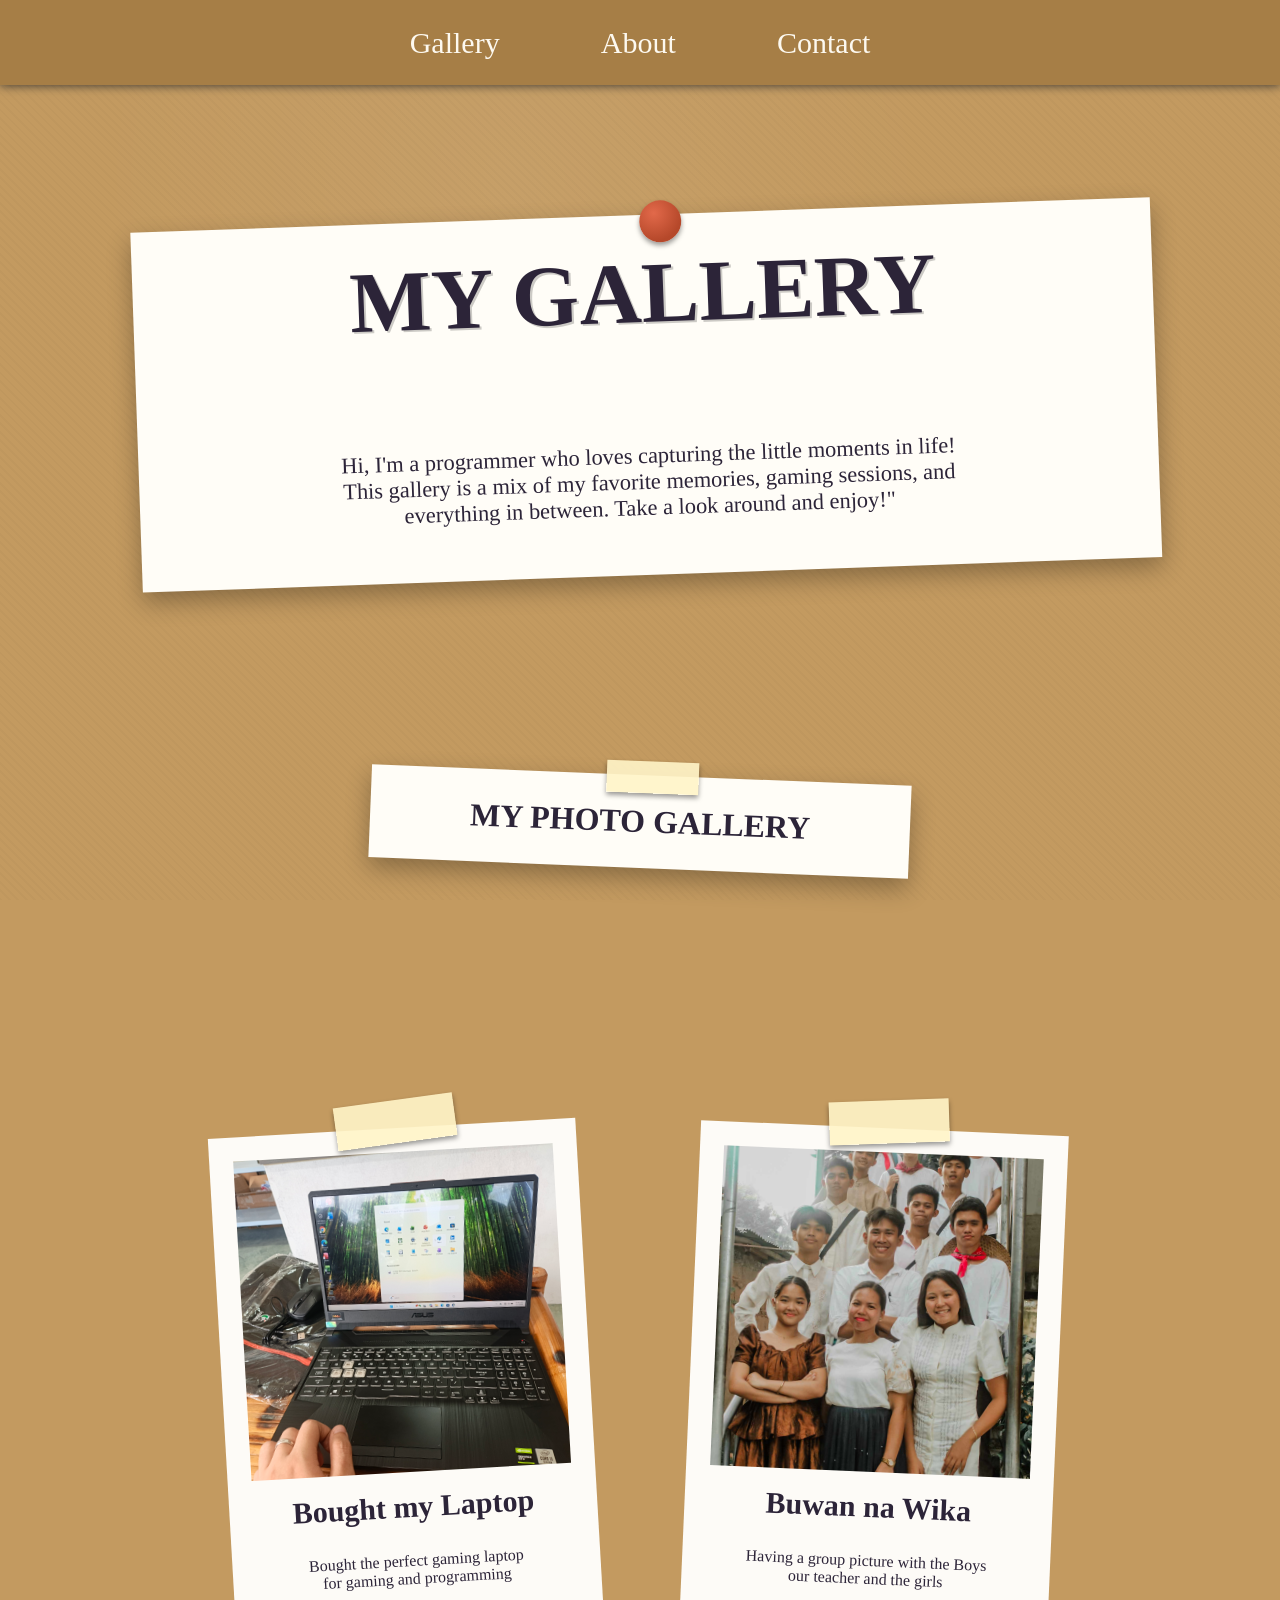
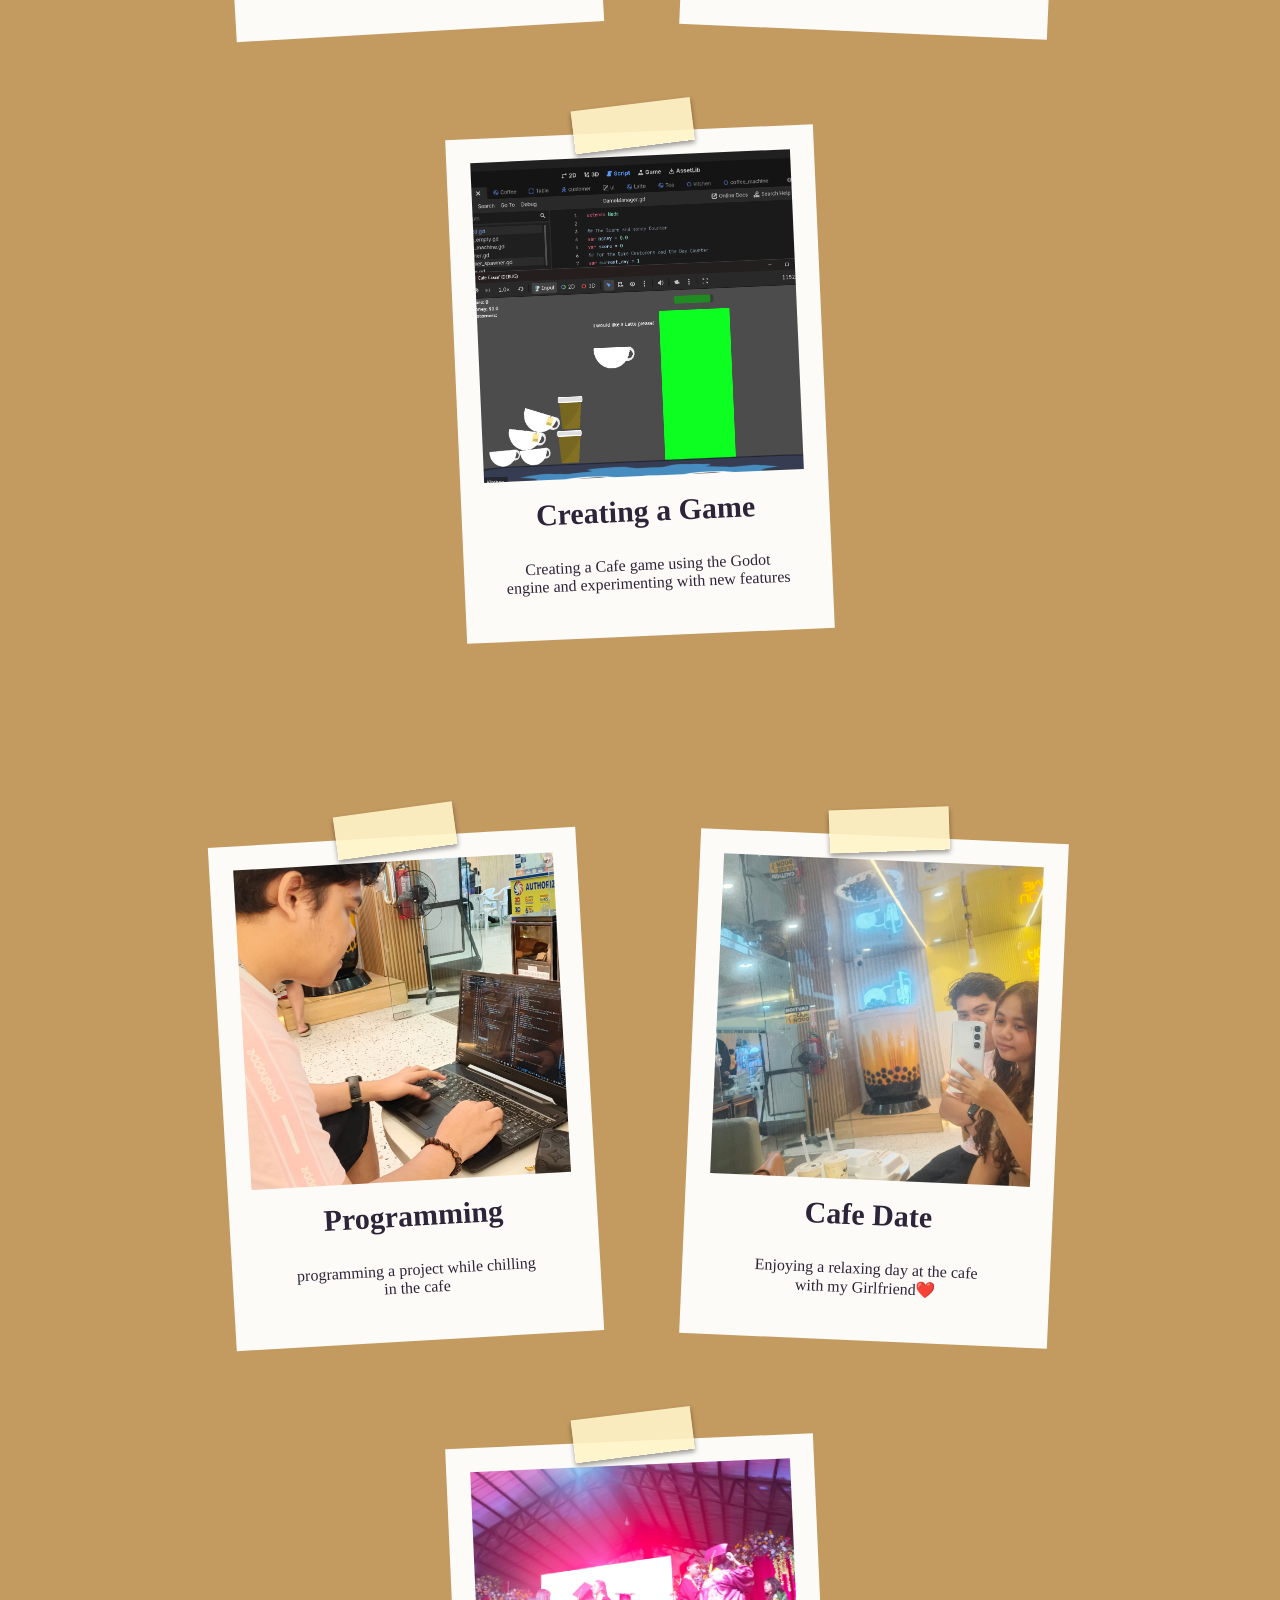
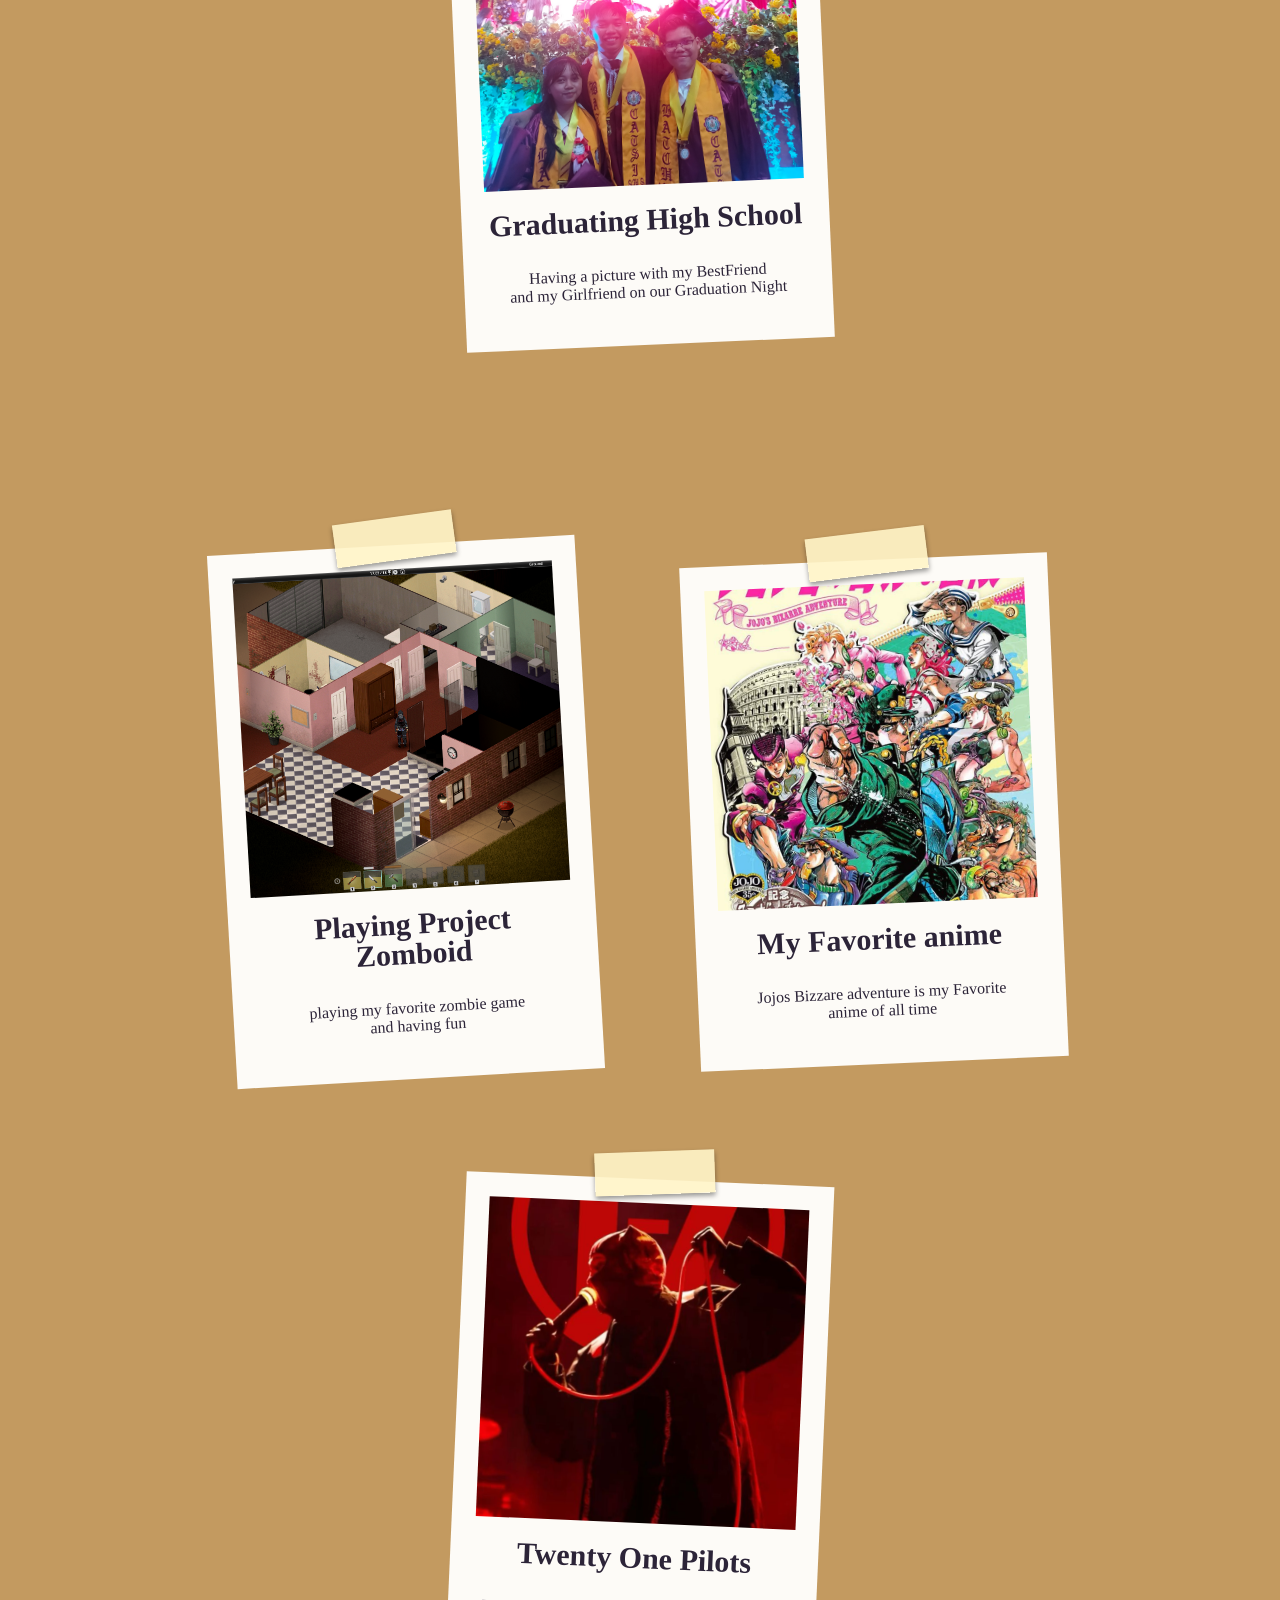
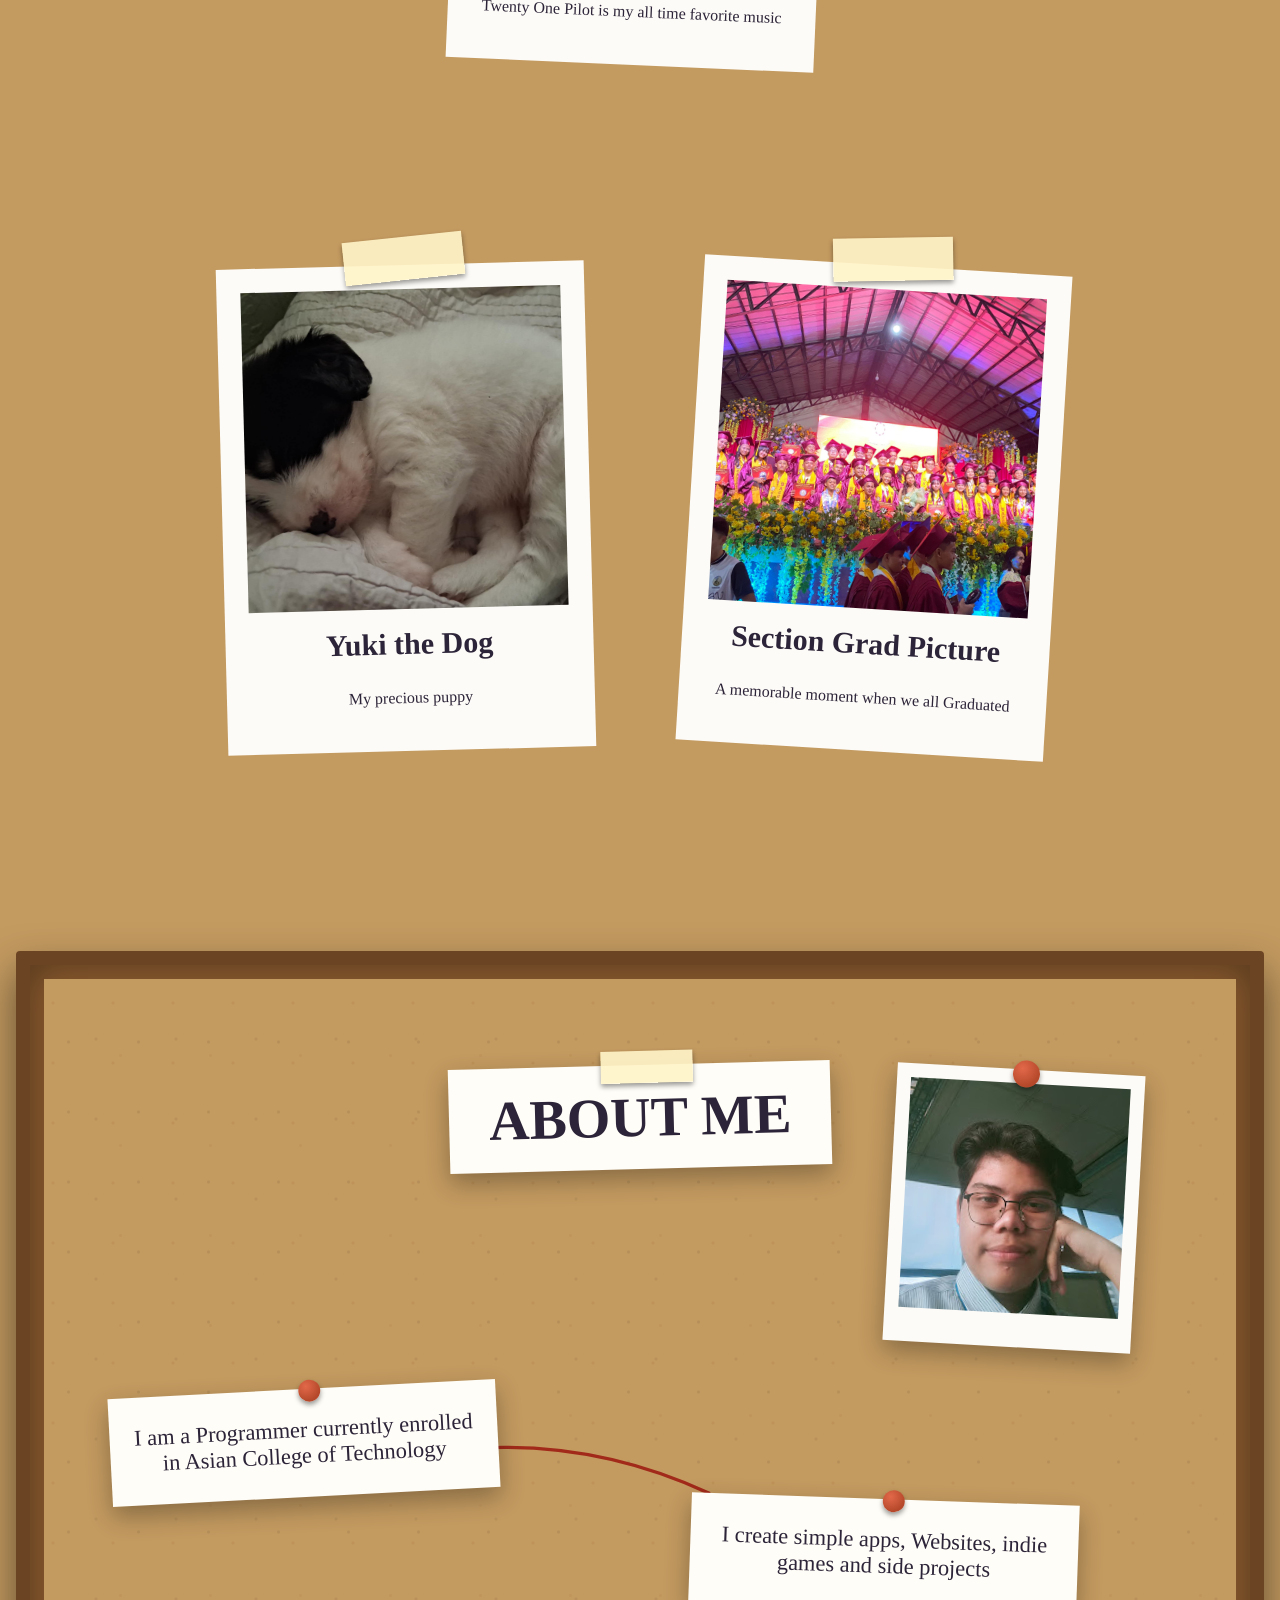
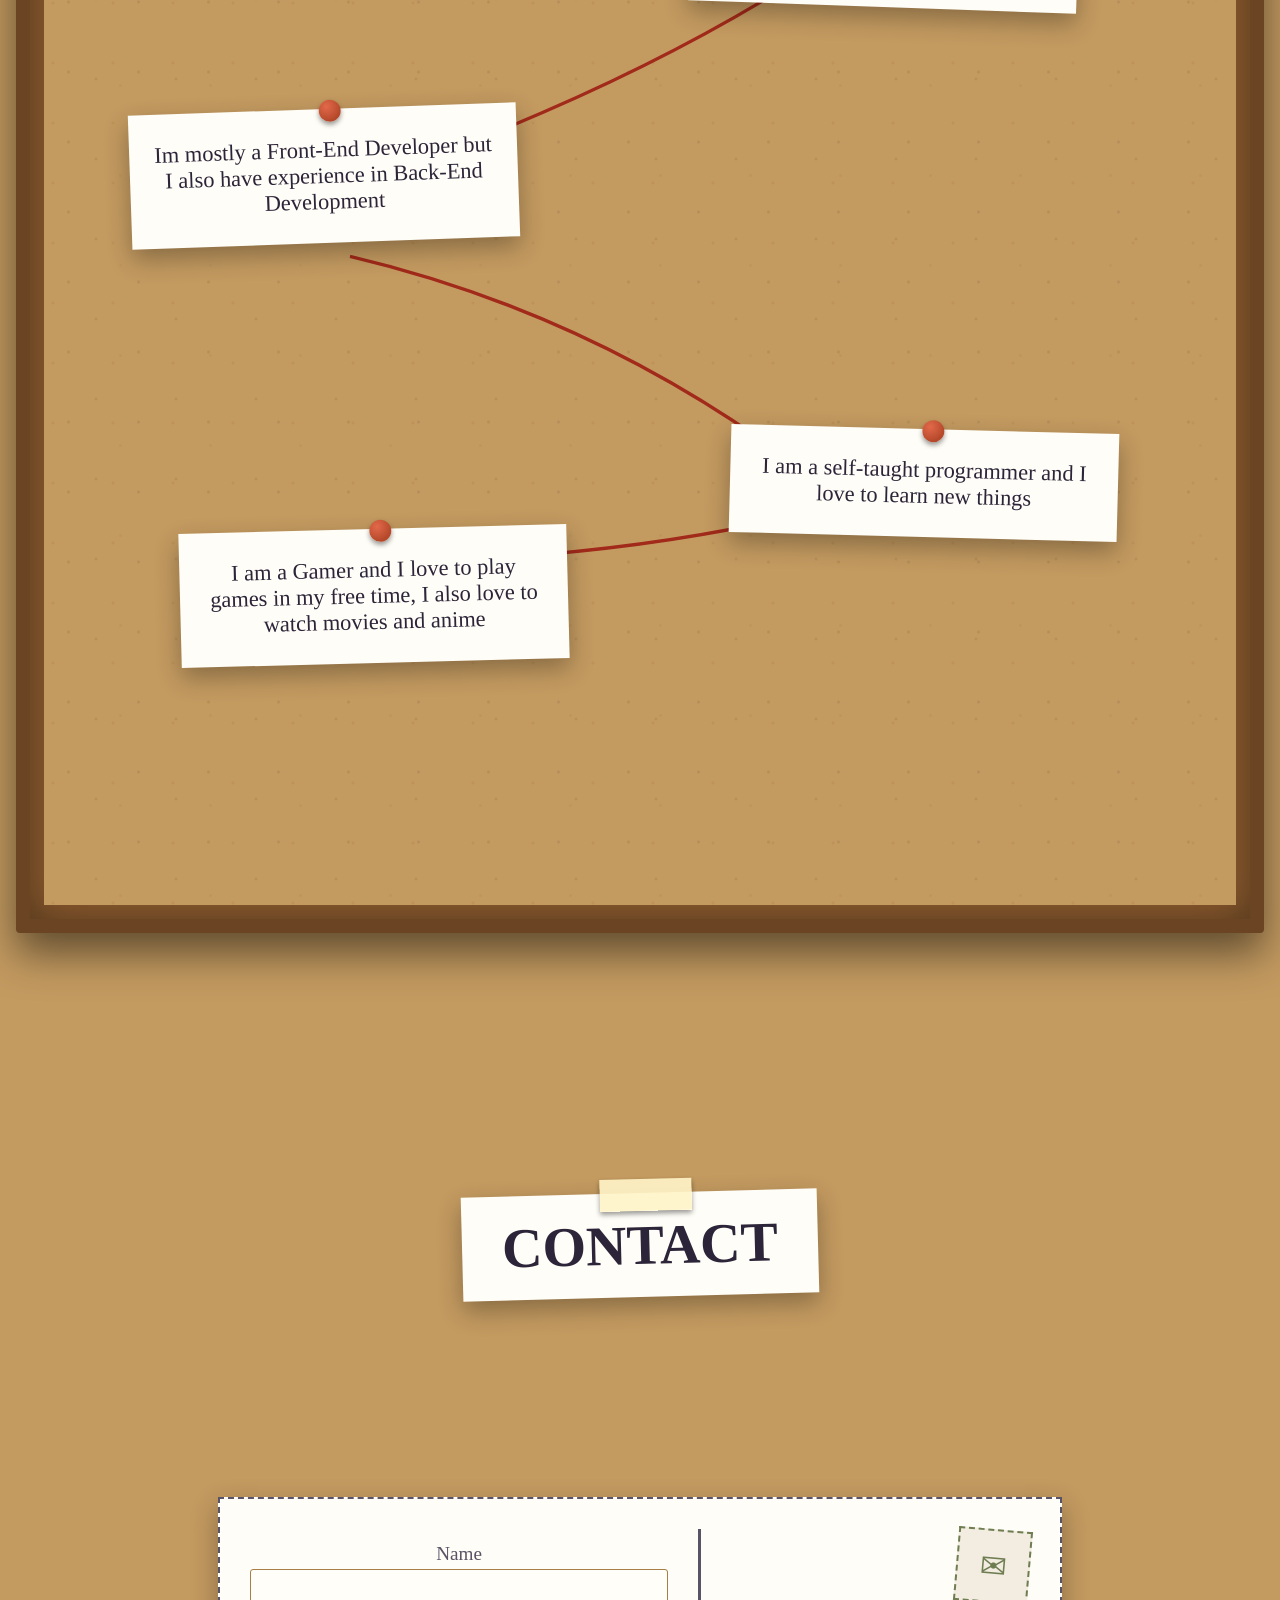
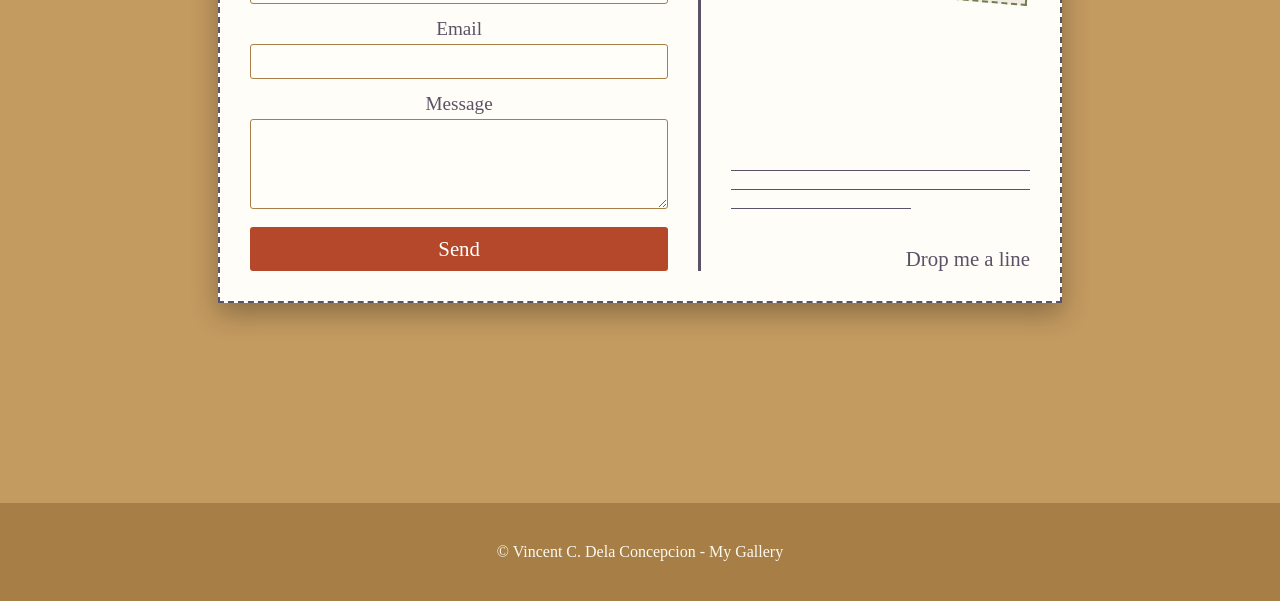
<file: index.html>
<head>
        
        <meta charset="UTF-8">
            <title>My Photo Gallery</title>
    <link rel="preconnect" href="https://fonts.googleapis.com">
   
    <link rel="StyleSheet" href="style.css">
    <script src="script.js"></script>
    </head>

    
    <body>


        </div>  
        <!-- Navigation -->
        <nav>    
            <a href="#gallery">Gallery</a>
            <a href="#aboutme">About</a>
            <a href="#contact">Contact</a>
        </nav>

        <!-- Introduction -->
        <header class="hero">
        <div class="pin">
            <h1>MY GALLERY</h1>

            <p>Hi, I'm a programmer who loves capturing the little moments in life! This gallery is a
                <span>mix of my favorite memories, gaming sessions, and everything in between. 
                    Take a look around and enjoy!"
                </span>
            </p>
        </div>

        <!-- Gallery Title -->
         <div id="gallery">         
        <h1 id="title">MY PHOTO GALLERY</h1>
        </div>
        </header>

    

        <!-- Polaroid Photos 1ST ROW -->
        <div class="picture-container">

            <div class="polaroid"  id="picture1">
                <img src="boughtlaptop.jpg">
                <div class="content" >
                    <h3>Bought my Laptop</h3>
                    <p>Bought the perfect gaming laptop</p> 
                        <p>for gaming and programming </p>
                </div>
            </div>

            <div class="polaroid" id="picture2">
                <img src="buwanwika.jpeg">
                <div class="content">
                    <h3>Buwan na Wika</h3>
                    <p>Having a group picture with the Boys</p> 
                        <p>our teacher and the girls </p>
                </div>
            </div>

            <div class="polaroid" id="picture3">
                <img src="godot.png">
                <div class="content">
                    <h3>Creating a Game</h3>
                    <p>Creating a Cafe game using the Godot </p> 
                        <p>engine and experimenting with new features </p>
                </div>
            </div>
        </div>
        
        <!-- Polaroid Photos 2nd ROW -->
        <div class="picture-container">

            <div class="polaroid"  id="picture4">
                <img src="programming.jpg">
                <div class="content" >
                    <h3>Programming</h3>
                    <p>programming a project while chilling</p> 
                        <p>in the cafe </p>
                </div>
            </div>

            <div class="polaroid" id="picture5">
                <img src="cafedate.jpg">
                <div class="content">
                    <h3>Cafe Date</h3>
                    <p>Enjoying a relaxing day at the cafe</p> 
                        <p>with my Girlfriend❤️ </p>
                </div>
            </div>

            <div class="polaroid" id="picture6">
                <img src="gradpic3.jpg">
                <div class="content">
                    <h3>Graduating High School</h3>
                    <p>Having a picture with my BestFriend </p> 
                        <p>and my Girlfriend on our Graduation Night </p>
                </div>
            </div>
        </div>

        <!-- Polaroid Photos 3rd ROW -->
        <div class="picture-container">

            <div class="polaroid"  id="picture7">
                <img src="projectzomboid.png">
                <div class="content" >
                    <h3>Playing Project Zomboid</h3>
                    <p>playing my favorite zombie game</p> 
                        <p>and having fun </p>
                </div>
            </div>

            <div class="polaroid" id="picture8">
                <img src="jojo.jpg">    
                <div class="content">
                    <h3>My Favorite anime</h3>
                    <p>Jojos Bizzare adventure is my Favorite </p> 
                        <p>anime of all time</p>
                </div>
            </div>

            <div class="polaroid" id="picture9">
                <img src="twentyonepilot.jpg">    
                <div class="content">
                    <h3>Twenty One Pilots</h3>
                    <p>Twenty One Pilot is my all time favorite music  </p> 
                        
                </div>
            </div>

           
            
        </div>

         <div class="picture-container">

            <div class="polaroid" id="picture10">
                <img src="dog.jpg">    
                <div class="content">
                    <h3>Yuki the Dog</h3>
                    <p>My precious puppy  </p> 
                        
                </div>
            </div>

            <div class="polaroid" id="picture11">
                <img src="groupgrad.jpeg">    
                <div class="content">
                    <h3>Section Grad Picture</h3>
                    <p>A memorable moment when we all Graduated</p> 
                        
                </div>
            </div>


           
            
        </div>
         

    <section class="detectiveboard">
        <div class="aboutme" id="aboutme">
                <h1 class="about-title">ABOUT ME</h1>
                </div>
                    <!-- About Me  -->
            <!-- Detective board: 4 cards connected by string -->
            <div class="aboutcontain">
        
                <svg class="strings" viewBox="0 0 1100 750" preserveAspectRatio="none">
                    <!-- card-1 -> card-2 -->
                    <path d="M 260 90  Q 450 40  620 110" stroke="#a12a1a" stroke-width="3" fill="none"/>
                    <!-- card-2 -> card-3 -->
                    <path d="M 700 190 Q 500 300 220 380" stroke="#a12a1a" stroke-width="3" fill="none"/>
                    <!-- card-3 -> card-4 -->
                    <path d="M 260 430 Q 500 480 700 610" stroke="#a12a1a" stroke-width="3" fill="none"/>
                    <path d="M 700 660 Q 500 700 260 700" stroke="#a12a1a" stroke-width="3" fill="none"/>
                </svg>
        
                <div class="polaroidpicme" >
                    <img src="vincent.jpg" alt="My Photo">
                    
                </div>
                
                <div class="card" id="card-1">
                    I am a Programmer currently enrolled in <span>Asian College of Technology</span>
                </div>
        
                <div class="card" id="card-2">
                    I create simple apps, Websites, indie games and side projects
                </div>
        
                <div class="card" id="card-3">
                    Im mostly a <span>Front-End Developer</span> but I also have experience in <span>Back-End Development</span>
                </div>
        
                <div class="card" id="card-4">
                    I am a <span>self-taught</span> programmer and I love to learn new things
                </div>
                
                <div class="card" id="card-5">
                   I am a Gamer and I love to play games in my free time, I also love to watch movies and anime

            </div>
        </div>
    </section>


    <section id="contact" class="contact-section">
    <div class="aboutme">
        <h1 class="about-title">CONTACT</h1>
    </div>

    <div class="postcard">
        <!-- Left side: the actual form -->
        <div class="postcard-form">
            <form id="contactForm">
                <label for="name">Name</label>
                <input type="text" id="name" required>

                <label for="email">Email</label>
                <input type="email" id="email" required>

                <label for="message">Message</label>
                <textarea id="message" required></textarea>

                <button type="submit">Send</button>
            </form>
        </div>

        <!-- Right side: postcard address block + stamp -->
        <div class="postcard-address">
            <div class="stamp">
                <span>✉    </span>
            </div>
            <div class="address-lines">
                <div class="line"></div>
                <div class="line"></div>
                <div class="line short"></div>
            </div>
            <p class="postcard-caption">Drop me a line</p>
        </div>
    </div>
</section>

<footer>
    <p>&copy; Vincent C. Dela Concepcion - My Gallery</p>
</footer>

<div class="popup-overlay" id="popupOverlay">
    <div class="popup-note">
        <p id="popupMessage">Thanks for your note! Your message has been left on the board.⛵</p>
        <button id="popupClose">Close</button>
    </div>
</div>

</body>
</file>
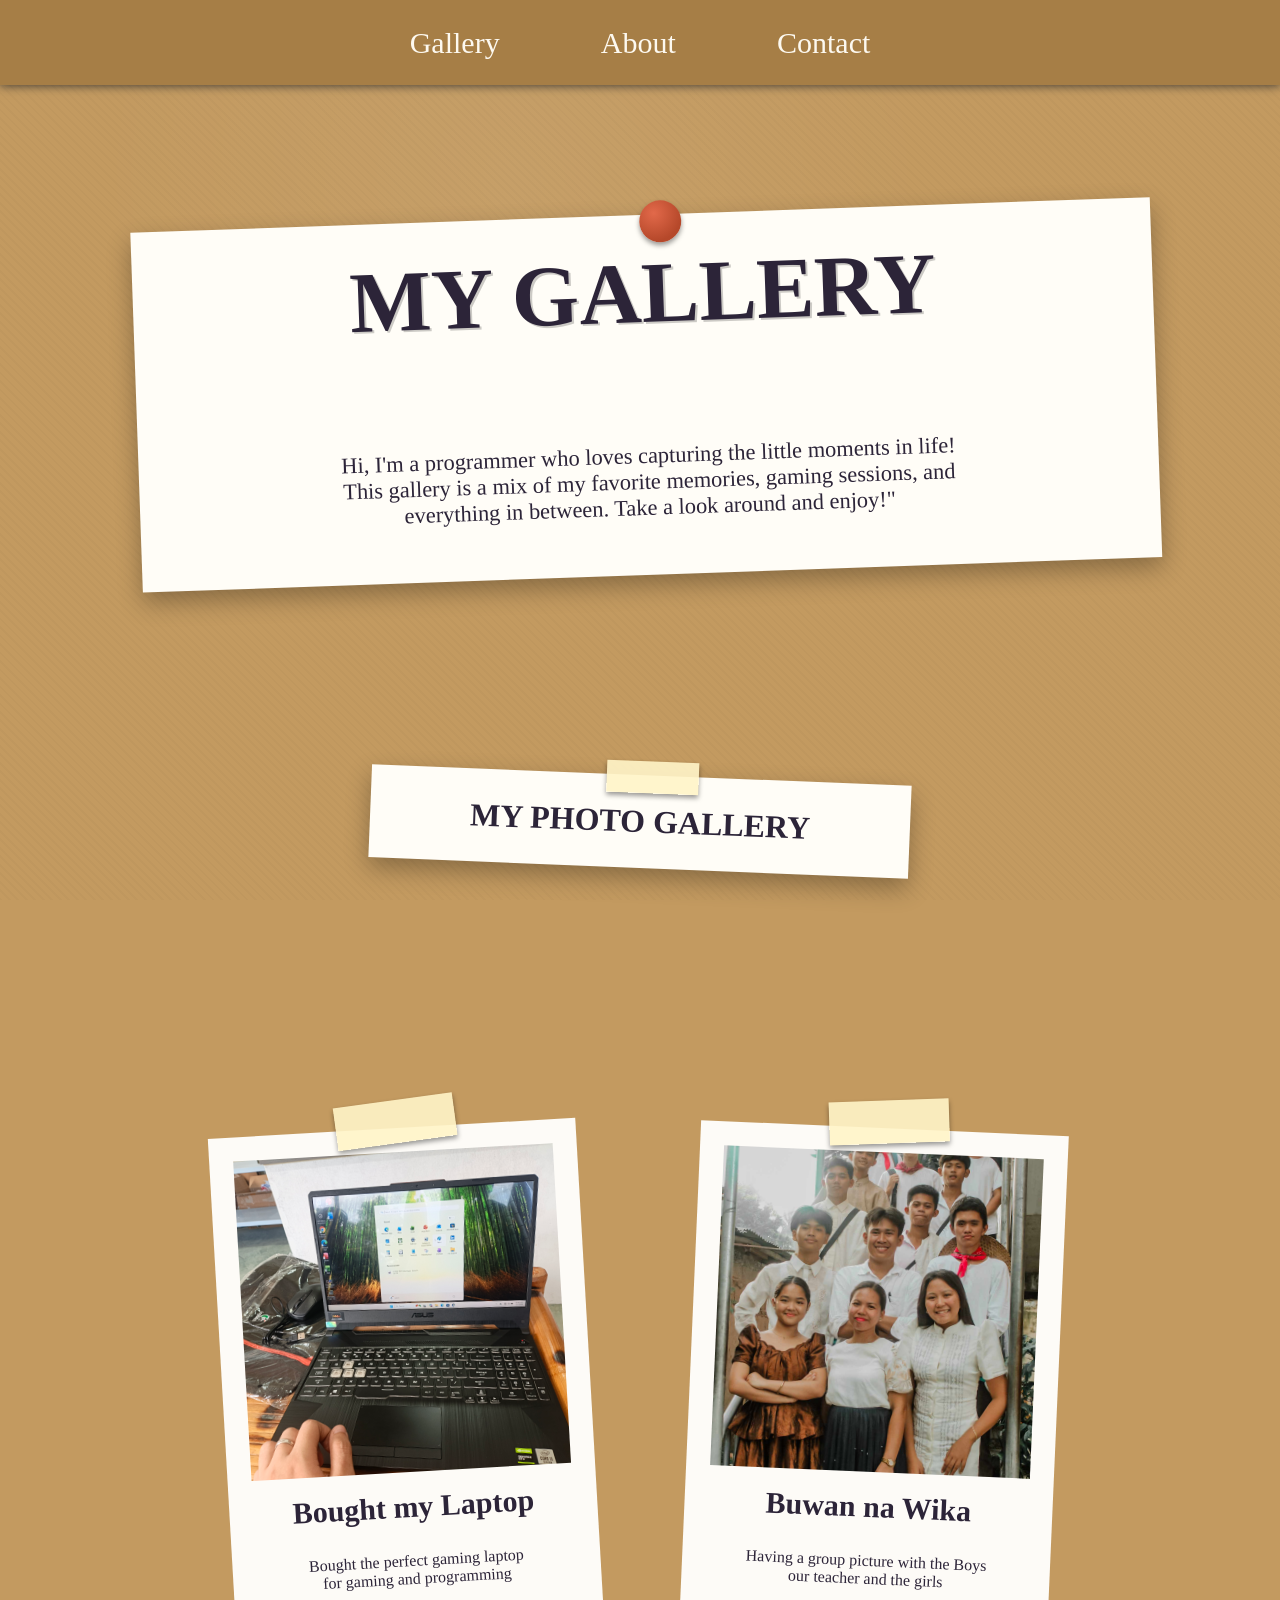
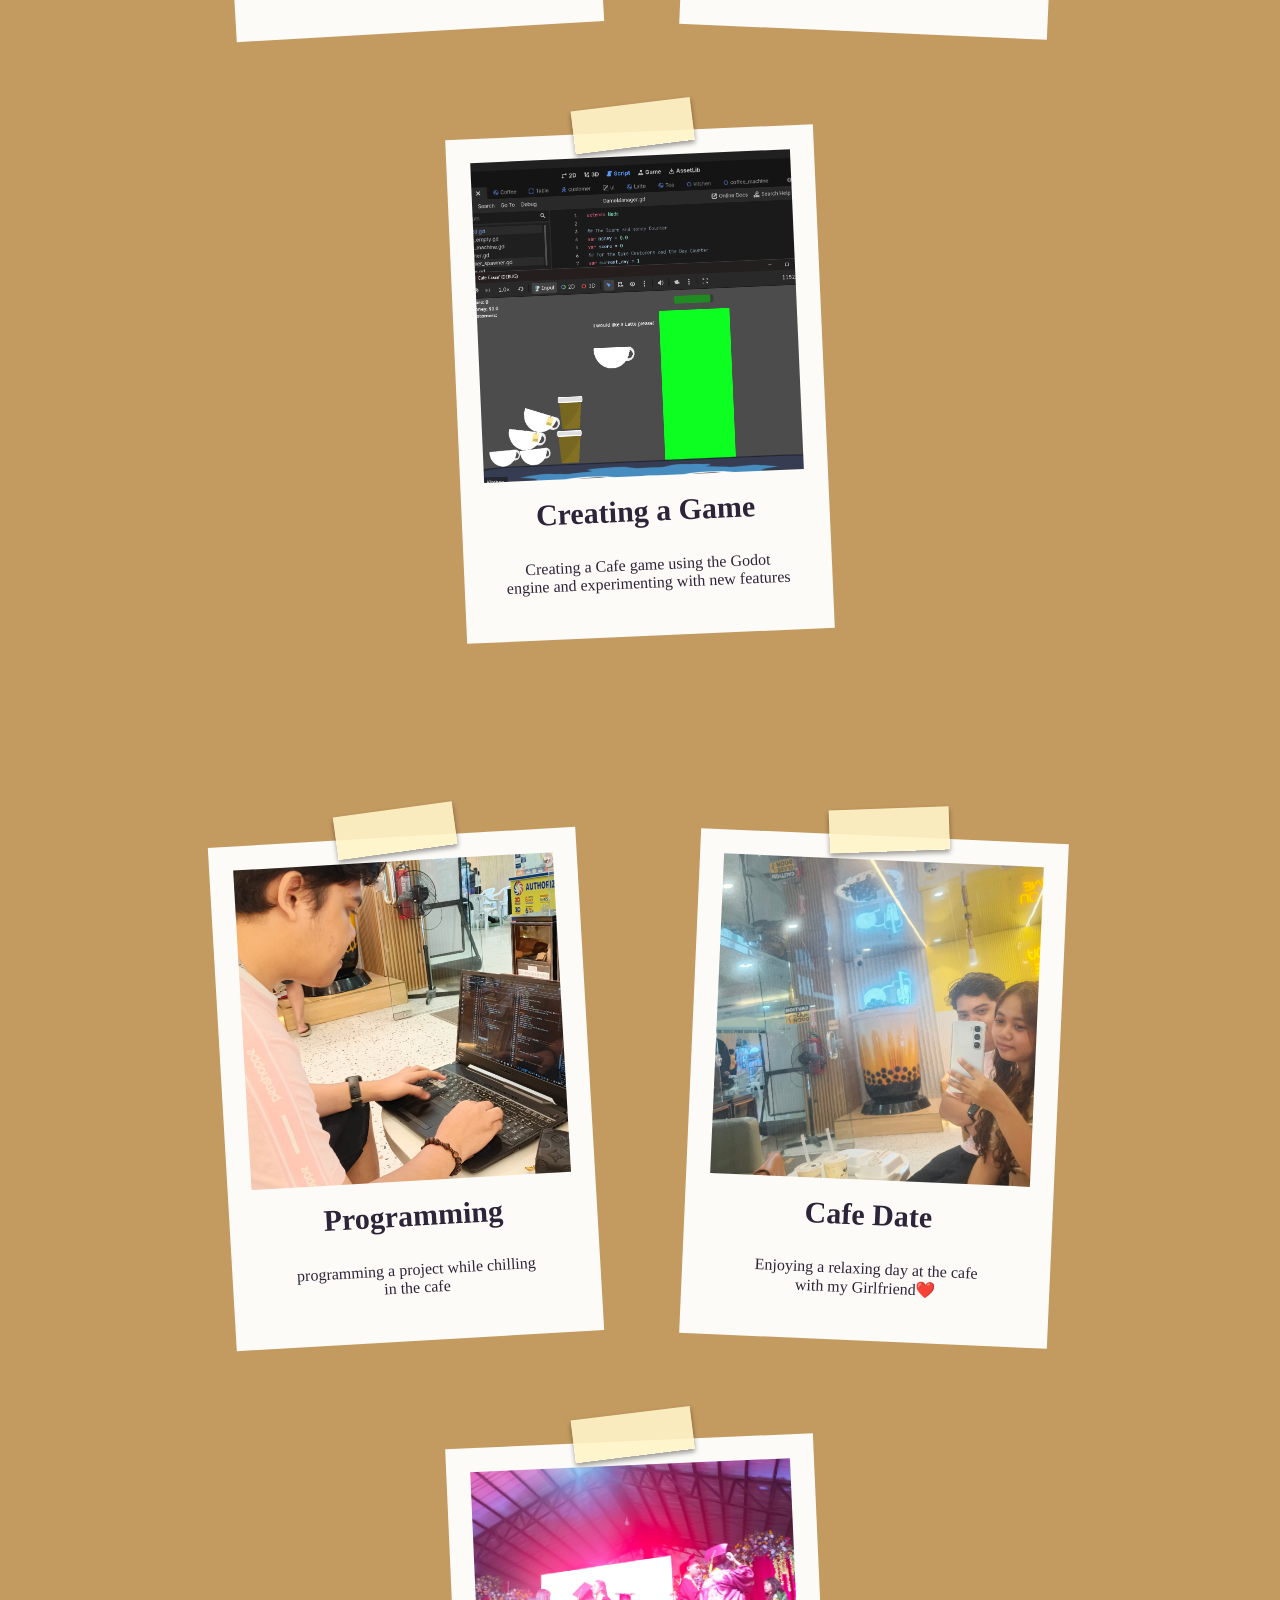
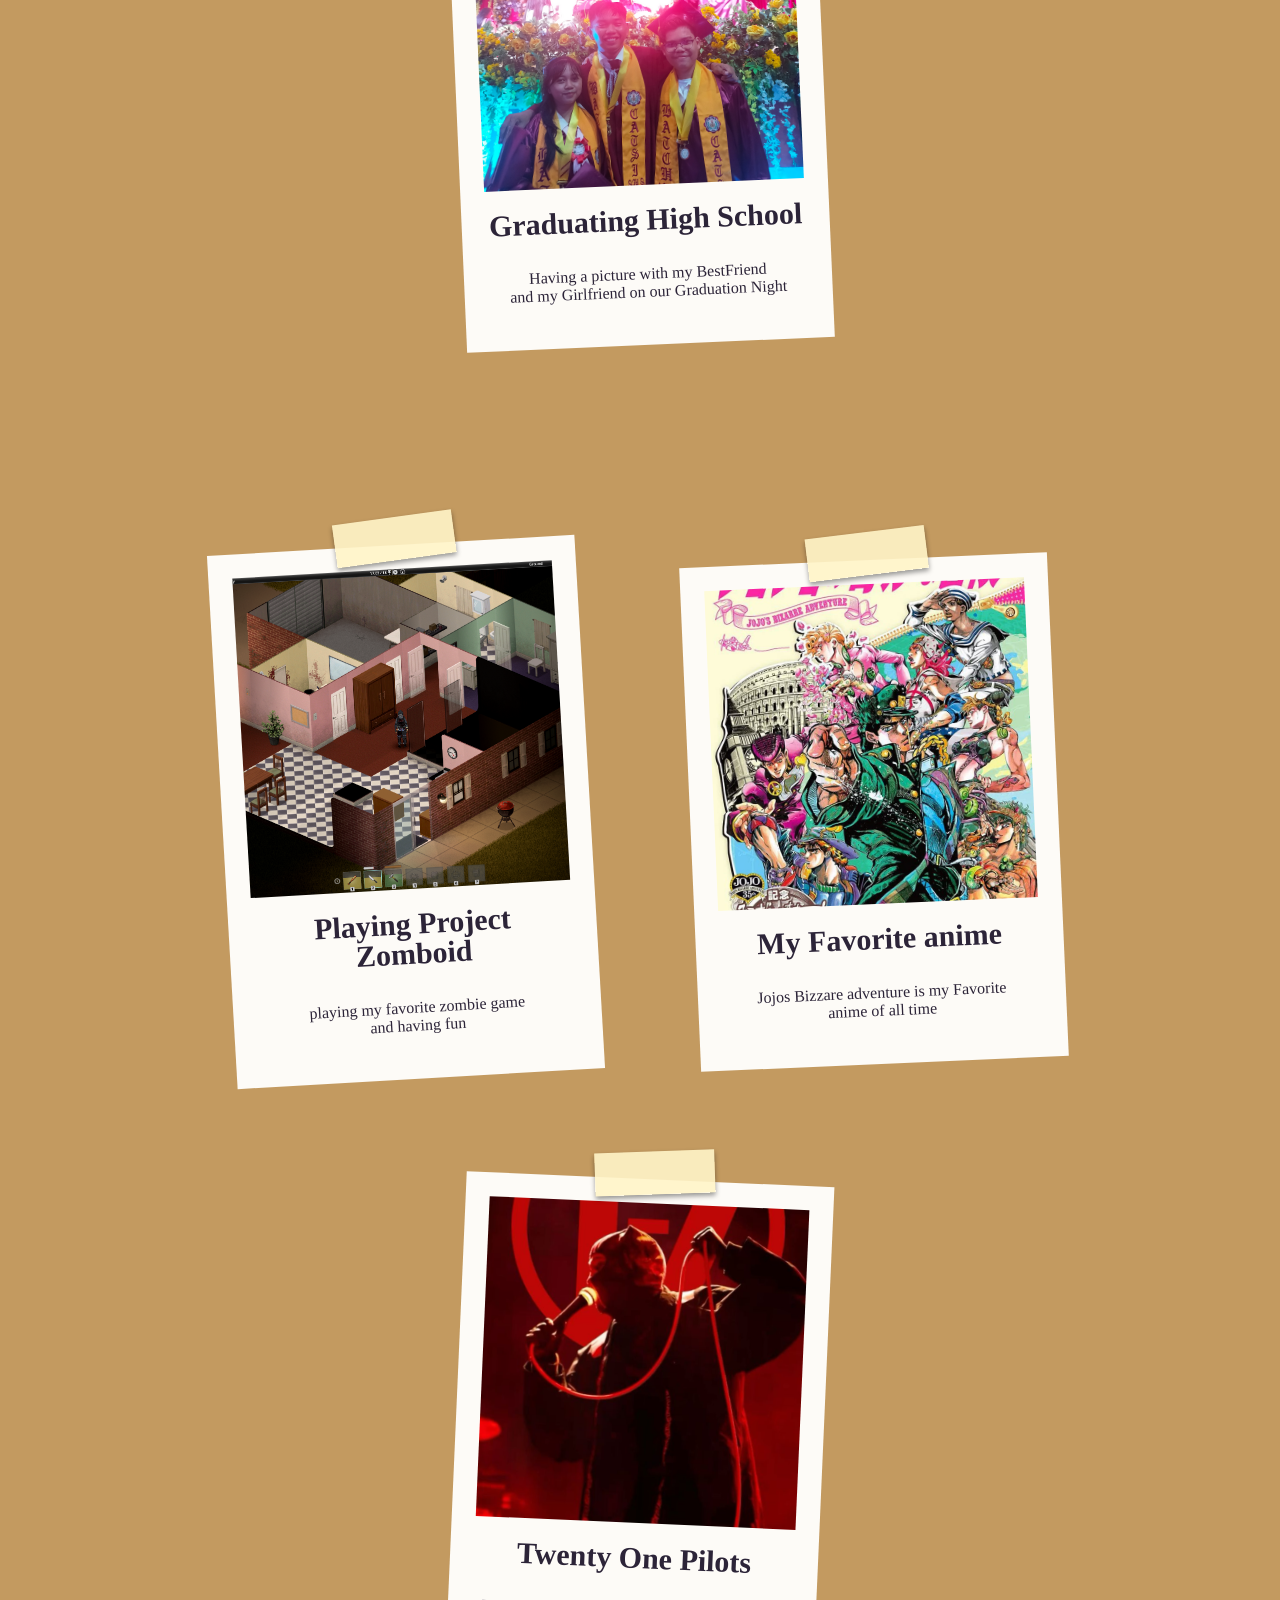
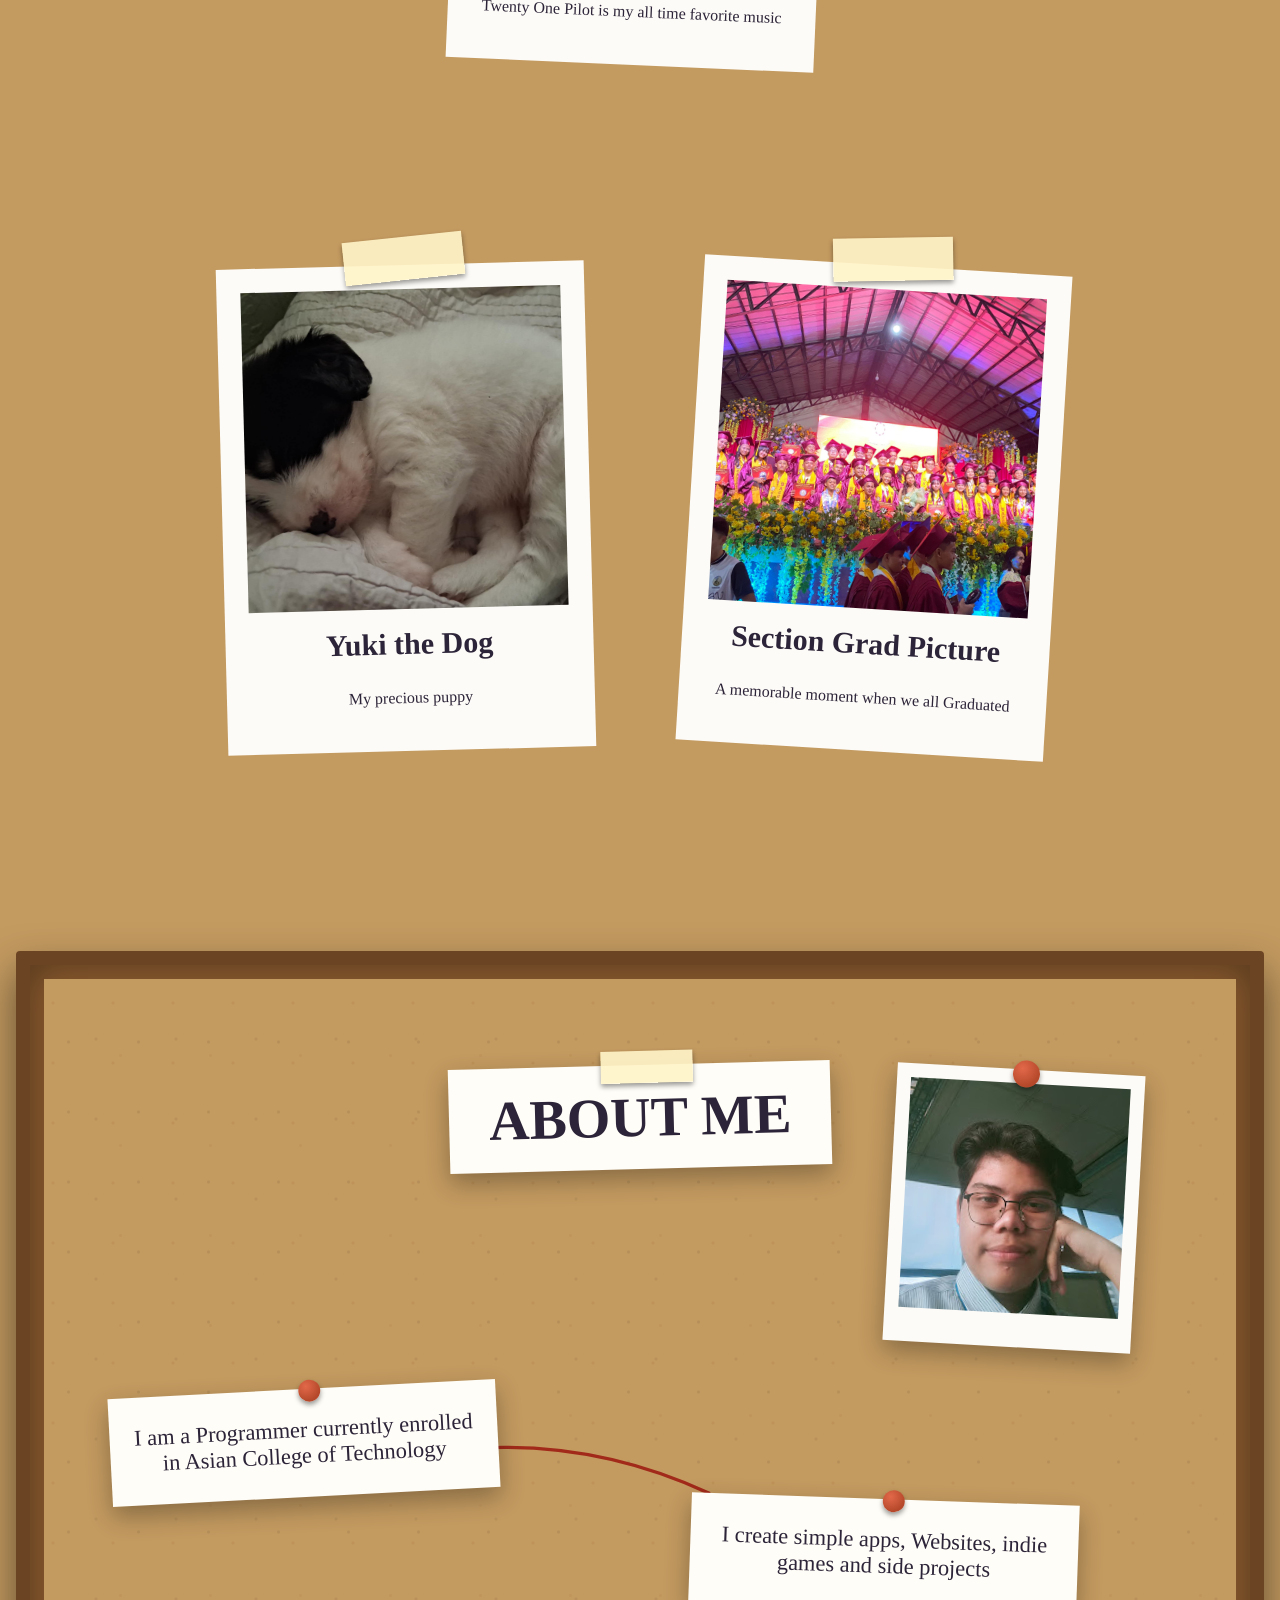
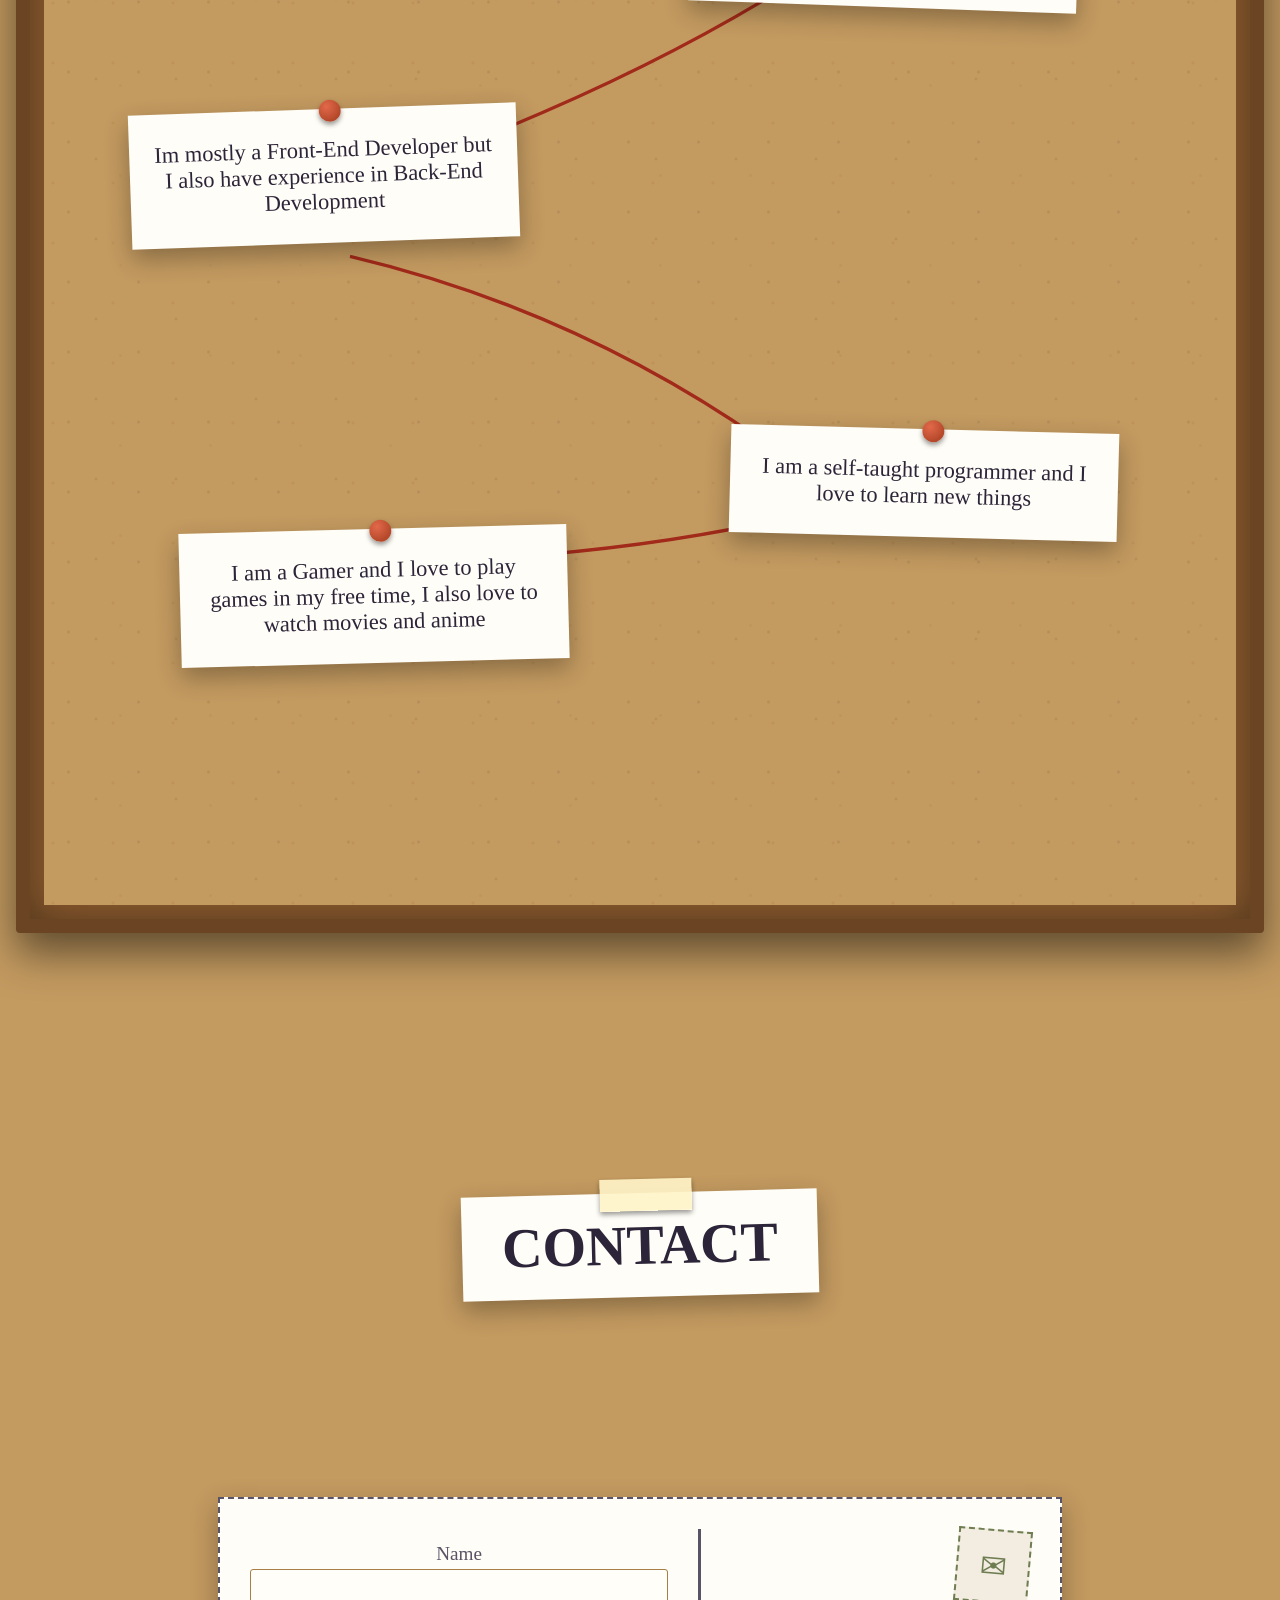
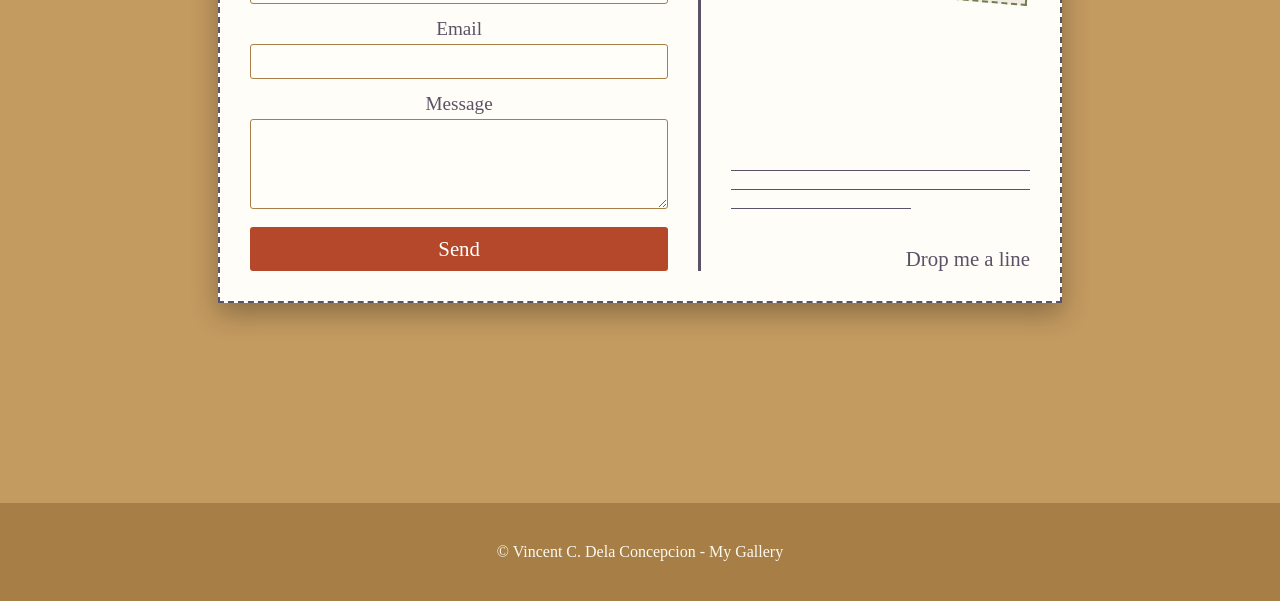
<file: home.html>
<head>
        
        <meta charset="UTF-8">
            <title>My Photo Gallery</title>
    <link rel="preconnect" href="https://fonts.googleapis.com">
   
    <link rel="StyleSheet" href="style.css">
    <script src="script.js"></script>
    </head>

    
    <body>


        </div>  
        <!-- Navigation -->
        <nav>    
            <a href="#gallery">Gallery</a>
            <a href="#aboutme">About</a>
            <a href="#contact">Contact</a>
        </nav>

        <!-- Introduction -->
        <header class="hero">
        <div class="pin">
            <h1>MY GALLERY</h1>

            <p>Hi, I'm a programmer who loves capturing the little moments in life! This gallery is a
                <span>mix of my favorite memories, gaming sessions, and everything in between. 
                    Take a look around and enjoy!"
                </span>
            </p>
        </div>

        <!-- Gallery Title -->
         <div id="gallery">         
        <h1 id="title">MY PHOTO GALLERY</h1>
        </div>
        </header>

    

        <!-- Polaroid Photos 1ST ROW -->
        <div class="picture-container">

            <div class="polaroid"  id="picture1">
                <img src="boughtlaptop.jpg">
                <div class="content" >
                    <h3>Bought my Laptop</h3>
                    <p>Bought the perfect gaming laptop</p> 
                        <p>for gaming and programming </p>
                </div>
            </div>

            <div class="polaroid" id="picture2">
                <img src="buwanwika.jpeg">
                <div class="content">
                    <h3>Buwan na Wika</h3>
                    <p>Having a group picture with the Boys</p> 
                        <p>our teacher and the girls </p>
                </div>
            </div>

            <div class="polaroid" id="picture3">
                <img src="godot.png">
                <div class="content">
                    <h3>Creating a Game</h3>
                    <p>Creating a Cafe game using the Godot </p> 
                        <p>engine and experimenting with new features </p>
                </div>
            </div>
        </div>
        
        <!-- Polaroid Photos 2nd ROW -->
        <div class="picture-container">

            <div class="polaroid"  id="picture4">
                <img src="programming.jpg">
                <div class="content" >
                    <h3>Programming</h3>
                    <p>programming a project while chilling</p> 
                        <p>in the cafe </p>
                </div>
            </div>

            <div class="polaroid" id="picture5">
                <img src="cafedate.jpg">
                <div class="content">
                    <h3>Cafe Date</h3>
                    <p>Enjoying a relaxing day at the cafe</p> 
                        <p>with my Girlfriend❤️ </p>
                </div>
            </div>

            <div class="polaroid" id="picture6">
                <img src="gradpic3.jpg">
                <div class="content">
                    <h3>Graduating High School</h3>
                    <p>Having a picture with my BestFriend </p> 
                        <p>and my Girlfriend on our Graduation Night </p>
                </div>
            </div>
        </div>

        <!-- Polaroid Photos 3rd ROW -->
        <div class="picture-container">

            <div class="polaroid"  id="picture7">
                <img src="projectzomboid.png">
                <div class="content" >
                    <h3>Playing Project Zomboid</h3>
                    <p>playing my favorite zombie game</p> 
                        <p>and having fun </p>
                </div>
            </div>

            <div class="polaroid" id="picture8">
                <img src="jojo.jpg">    
                <div class="content">
                    <h3>My Favorite anime</h3>
                    <p>Jojos Bizzare adventure is my Favorite </p> 
                        <p>anime of all time</p>
                </div>
            </div>

            <div class="polaroid" id="picture9">
                <img src="twentyonepilot.jpg">    
                <div class="content">
                    <h3>Twenty One Pilots</h3>
                    <p>Twenty One Pilot is my all time favorite music  </p> 
                        
                </div>
            </div>

           
            
        </div>

         <div class="picture-container">

            <div class="polaroid" id="picture10">
                <img src="dog.jpg">    
                <div class="content">
                    <h3>Yuki the Dog</h3>
                    <p>My precious puppy  </p> 
                        
                </div>
            </div>

            <div class="polaroid" id="picture11">
                <img src="groupgrad.jpeg">    
                <div class="content">
                    <h3>Section Grad Picture</h3>
                    <p>A memorable moment when we all Graduated</p> 
                        
                </div>
            </div>


           
            
        </div>
         

    <section class="detectiveboard">
        <div class="aboutme" id="aboutme">
                <h1 class="about-title">ABOUT ME</h1>
                </div>
                    <!-- About Me  -->
            <!-- Detective board: 4 cards connected by string -->
            <div class="aboutcontain">
        
                <svg class="strings" viewBox="0 0 1100 750" preserveAspectRatio="none">
                    <!-- card-1 -> card-2 -->
                    <path d="M 260 90  Q 450 40  620 110" stroke="#a12a1a" stroke-width="3" fill="none"/>
                    <!-- card-2 -> card-3 -->
                    <path d="M 700 190 Q 500 300 220 380" stroke="#a12a1a" stroke-width="3" fill="none"/>
                    <!-- card-3 -> card-4 -->
                    <path d="M 260 430 Q 500 480 700 610" stroke="#a12a1a" stroke-width="3" fill="none"/>
                    <path d="M 700 660 Q 500 700 260 700" stroke="#a12a1a" stroke-width="3" fill="none"/>
                </svg>
        
                <div class="polaroidpicme" >
                    <img src="vincent.jpg" alt="My Photo">
                    
                </div>
                
                <div class="card" id="card-1">
                    I am a Programmer currently enrolled in <span>Asian College of Technology</span>
                </div>
        
                <div class="card" id="card-2">
                    I create simple apps, Websites, indie games and side projects
                </div>
        
                <div class="card" id="card-3">
                    Im mostly a <span>Front-End Developer</span> but I also have experience in <span>Back-End Development</span>
                </div>
        
                <div class="card" id="card-4">
                    I am a <span>self-taught</span> programmer and I love to learn new things
                </div>
                
                <div class="card" id="card-5">
                   I am a Gamer and I love to play games in my free time, I also love to watch movies and anime

            </div>
        </div>
    </section>


    <section id="contact" class="contact-section">
    <div class="aboutme">
        <h1 class="about-title">CONTACT</h1>
    </div>

    <div class="postcard">
        <!-- Left side: the actual form -->
        <div class="postcard-form">
            <form id="contactForm">
                <label for="name">Name</label>
                <input type="text" id="name" required>

                <label for="email">Email</label>
                <input type="email" id="email" required>

                <label for="message">Message</label>
                <textarea id="message" required></textarea>

                <button type="submit">Send</button>
            </form>
        </div>

        <!-- Right side: postcard address block + stamp -->
        <div class="postcard-address">
            <div class="stamp">
                <span>✉    </span>
            </div>
            <div class="address-lines">
                <div class="line"></div>
                <div class="line"></div>
                <div class="line short"></div>
            </div>
            <p class="postcard-caption">Drop me a line</p>
        </div>
    </div>
</section>

<footer>
    <p>&copy; Vincent C. Dela Concepcion - My Gallery</p>
</footer>

<div class="popup-overlay" id="popupOverlay">
    <div class="popup-note">
        <p id="popupMessage">Thanks for your note! Your message has been left on the board.⛵</p>
        <button id="popupClose">Close</button>
    </div>
</div>

</body>
</file>
<file: style.css>
html{
    scroll-behavior: smooth;
}
:root{
    --cork: #c39a60;
    --cork-dark: #a67e46;
    --cream: #fdf9f0;
    --paper: #fffdf7;
    --ink: #2c2438;
    --ink-soft: #5a5266;
    --pin: #b5482a;
    --sage: #6f7d52;
    --tape: rgba(255, 244, 200, 0.9);
    --radius: 3px;
}


*{
    margin: 0px;
}

body{
    color: var(--ink);
    background-color: rgb(224, 222, 222);
    background:
      radial-gradient(circle at 40% 20%, rgba(255,255,255,0.05), transparent 40%),
      repeating-linear-gradient(45deg, rgba(0,0,0,0.02) 0 2px, transparent 2px 6px),
      var(--cork);
    background-attachment: fixed;
}

/* ---------- NAV ---------- */
nav{
    background-color: var(--cork-dark);
    word-spacing: 100%;
    display: flex;
    justify-content: center;
    text-align: center;
    gap: 50px;
    box-shadow: 0px 0px 10px rgb(48, 47, 47);
}

a{
    padding: 2%;
    font-size: 30px;
    text-decoration: none;
    color: var(--cream);
     font-family: 'Caveat', cursive;
}

/* ---------- HERO / GALLERY INTRO ---------- */
.hero{
    text-align: center;
    padding: 60px 20px;
    margin-top: 70px;
}

.pin{
    text-align: center;
    display: inline-block;
    position: relative;
    background: #fffdf7;
    padding: 28px 200px 54px;
    box-shadow: 0 10px 25px rgba(0,0,0,0.3);
    transform: rotate(-2deg);
    max-width: 620px;
    margin-bottom: 0px;

    transform-origin: top center;      
    animation: sway 3.5s ease-in-out infinite;
}

@keyframes sway{
    0%   { transform: rotate(-1deg); }
    50%  { transform: rotate(1deg); }
    100% { transform: rotate(-1deg); }
}


.pin::before{
    content: "";
    position: absolute;
    top: -14px;
    left: 52%;
    transform: translateX(-50%);
    width: 42px;
    height: 42px;
    border-radius: 50%;
    background: radial-gradient(circle at 35% 30%, #e2694a, #b5482a 70%);
    box-shadow: 0 3px 5px rgba(0,0,0,0.4);
}

.pin h1{
    font-family: 'Caveat', cursive;
    font-size: 5.4rem;
    margin: 0 0 6px;
    color: #2c2438;
    margin-bottom: 100px;
    text-shadow: 2px 2px 0px rgba(0,0,0,0.2);
    text-align: center;
}

.pin p{
    font-family: 'Caveat', cursive;
    font-size: 1.4rem;
    margin: 0;
    color: #2c2438;
}

/* ---------- GALLERY TITLE ---------- */
#title{
    display: inline-block;
    position: relative;
    background: #fffdf7;
    padding: 28px 100px 28px;
    box-shadow: 0 10px 25px rgba(0,0,0,0.3);
    transform: rotate(2.3deg);
    max-width: 620px;
    margin-top: 200px;
    margin-bottom: 0px;
    font-family: 'Caveat', cursive;
    text-align: center;
}

#title::before{
    content: "";
    position: absolute;
    top: -14px;
    left: 52%;
    transform: translateX(-50%);
    width: 92px;
    height: 32px;
    background: var(--tape);
    box-shadow: 0 3px 5px rgba(0,0,0,0.4);
}

/* ---------- POLAROID GALLERY ---------- */
.picture-container{
    justify-content: center;
    align-items: center;
    display: flex;
    flex-direction: row;
    flex-wrap: wrap;
    gap: 100px;
    margin-top: 200px;
}

.polaroid{
    background-color: rgb(253,251,247);
    padding: 24px 24px 44px;
    position: relative;
    width: 320px;
    transform: rotate(var(--tilt));
    transition: transform 0.3s ease, box-shadow 0.3s ease;
}


.polaroid::before{
    content: "";
    position: absolute;
    top: -28px;
    right: 120px;
    transform: rotate(-4.5deg);
    width: 120px;
    height: 43px;
    background: var(--tape);
    box-shadow: 0 3px 5px rgba(0,0,0,0.4);
}

.polaroid img{
    width: 100%;
    height: 320px;
    object-fit: cover;
    display: block;
}

.polaroid:hover{
    box-shadow: 4px 4px 20px black;
    transform: rotate(-10deg);
    box-shadow: 4px 4px 20px black;
    transform: rotate(calc(var(--tilt) * -1)) scale(1.05);
}

#picture1{ --tilt: -3.3deg; }
#picture2{ --tilt: 2.5deg; }
#picture3{ --tilt: -2.5deg; }
#picture4{ --tilt: -3.3deg; }
#picture5{ --tilt: 2.5deg; }
#picture6{ --tilt: -2.5deg; }
#picture7{ --tilt: -3.3deg; }
#picture8{ --tilt: -2.5deg; }
#picture9{ --tilt: 2.5deg; }
#picture10{ --tilt: -1.5deg; }
#picture11{ --tilt: 3.5deg; }

.content h3{
    text-align: center;
    line-height: 1;
    font-size: 30px;
    margin-bottom: 30px;
    margin-top: 20px;
    font-family: 'Caveat', cursive;
}

.content p{
    text-align: center;
    font-family: 'Caveat', cursive;
}
#left{
    Transform: rotate(-3.3deg);
}

/* ---------- ABOUT ME: BOARD FRAME WRAPPER ---------- */

.detectiveboard{
    position: relative;
    max-width: 1160px;
    margin: 100px auto;
    margin-top:200px;
    padding: 40px 30px 300px;
    background: #8a5a2e;                     
    border: 14px solid #6b4423;               
    border-radius: 4px;
    box-shadow:
        inset 0 0 40px rgba(0,0,0,0.4),        
        0 20px 40px rgba(0,0,0,0.5);            
}

.detectiveboard::before{
    content: "";
    position: absolute;
    inset: 14px;
    background:
        url("data:image/svg+xml,%3Csvg xmlns='http://www.w3.org/2000/svg' width='100' height='100'%3E%3Cfilter id='n'%3E%3CfeTurbulence type='fractalNoise' baseFrequency='0.9' numOctaves='2' stitchTiles='stitch'/%3E%3C/filter%3E%3Crect width='100%25' height='100%25' filter='url(%23n)'/%3E%3C/svg%3E"),
        repeating-linear-gradient(45deg, rgba(0,0,0,0.04) 0 2px, transparent 2px 6px),
        var(--cork);
    background-blend-mode: overlay, normal, normal;   
    opacity: 1;
    z-index: 0;

    background:
        radial-gradient(circle at 15% 40%, rgba(0,0,0,0.08) 1px, transparent 2px),
        radial-gradient(circle at 65% 75%, rgba(0,0,0,0.06) 1px, transparent 2px),
        radial-gradient(circle at 35% 90%, rgba(0,0,0,0.07) 1px, transparent 2px),
        radial-gradient(circle at 85% 85%, rgba(0,0,0,0.05) 1px, transparent 2px),
        
        var(--cork);
    background-size: 60px 60px, 80px 80px, 70px 70px, 90px 90px, auto;
}
 
/* ---------- ABOUT ME TITLE ---------- */
.aboutme{
    position: relative;
    z-index: 1;
    text-align: center;
    padding: 60px 20px 0;
    margin-top: 0;
    margin-bottom: 200px;
}
 
.about-title{
    display: inline-block;
    position: relative;
    font-family: 'Caveat', cursive;
    font-size: 3.5rem;
    color: var(--ink);
    text-align: center;
    background: var(--paper);
    padding: 20px 40px;
    box-shadow: 0 10px 25px rgba(0,0,0,0.3);
    transform: rotate(-1.5deg);
    transition: transform 0.3s ease, box-shadow 0.3s ease;
}
 
.about-title::before{
    content: "";
    position: absolute;
    top: -14px;
    left: 52%;
    transform: translateX(-50%);
    width: 92px;
    height: 32px;
    background: var(--tape);
    box-shadow: 0 3px 5px rgba(0,0,0,0.4);
}
 
.about-title:hover{
    box-shadow: 4px 4px 20px #5e3819;
    transform: rotate(-4deg);
}
 
/* ---------- ABOUT ME: DETECTIVE BOARD ---------- */
.aboutcontain{
    position: relative;        /* every .card positions against this */
    z-index: 1;                /* sits above .detective-board::before's cork texture */
    width: 100%;
    max-width: 1100px;
    height: 850px;
    margin: 40px auto 0;
}
.polaroidpicme{
    background-color: rgb(253,251,247);
    padding: 14px 14px 44px 14px;
    position: relative;
    
    width: 220px;
    height:220px;
    left: 800px;
    bottom: 300px;
    box-shadow: 0 10px 25px rgba(0,0,0,0.3);
    transform:rotate(3.2deg);
}
.polaroidpicme:before{
    content: "";
    position: absolute;
    display: flex;
    
    top: -9px;
    left: 52%;
    transform: translateX(-50%);
    width: 27px;
    height: 27px;
    border-radius: 50%;
    background: radial-gradient(circle at 35% 30%, #e2694a, #b5482a 70%);
    box-shadow: 0 3px 5px rgba(0,0,0,0.4);
}
 .polaroidpicme img{
    width: 100%;
    height: 230px;
    object-fit: cover;
    display: block;
}

.strings{
    position: absolute;
    top: 0;
    left: 0;
    width: 100%;
    height: 100%;
    pointer-events: none;      /* clicks pass through to whatever's underneath */
}
 
.card{
    position: absolute;
    background: var(--paper);
    padding: 28px 24px;
    max-width: 340px;
    box-shadow: 0 10px 25px rgba(0,0,0,0.3);
    font-family: 'Caveat', cursive;
    font-size: 1.4rem;
    text-align: center;
    transition: transform 0.3s ease, box-shadow 0.3s ease;
}
 
.card::before{
    content: "";
    position: absolute;
    top: -9px;
    left: 52%;
    transform: translateX(-50%);
    width: 22px;
    height: 22px;
    border-radius: 50%;
    background: radial-gradient(circle at 35% 30%, #e2694a, #b5482a 70%);
    box-shadow: 0 3px 5px rgba(0,0,0,0.4);
}
 
.card:hover{
    
    z-index: 5;
}
 
/* individual card placement + tilt */
#card-1{ top: 20px;  left: 20px;  transform: rotate(-3deg); }
#card-2{ top: 130px;  left: 600px; transform: rotate(2deg); }
#card-3{ top: 340px; left: 40px;  transform: rotate(-2deg); }
#card-4{ top: 660px; left: 640px; transform: rotate(1.5deg); }
#card-5 { top: 760px; left: 90px; transform: rotate(-1.5deg); }


/* Contact Section */
#contact{
    padding: 100px 20px;
    text-align: center;
}
.contact{
    font-family: 'Caveat', cursive;
    font-size: 3.5rem;
    color: var(--ink);
    text-align: center;
    
    padding: 10px 10px;
    margin-left: 00px;
    margin-right: 300px;
    
    
    transition: transform 0.3s ease, box-shadow 0.3s ease;
}
.contacttitle{
    display: inline-block;
    position: relative;
    font-family: 'Caveat', cursive;
    font-size: 3.5rem;
    color: var(--ink);
    text-align: center;
    background: var(--paper);
    padding: 20px 40px;
    
    box-shadow: 0 10px 25px rgba(0,0,0,0.3);
    
    transition: transform 0.3s ease, box-shadow 0.3s ease;
}
.contactdetails{
    position: relative;        /* every .card positions against this */
    z-index: 1;                /* sits above .detective-board::before's cork texture */
    width: 100%;
    max-width: 1100px;
    height: 80px;
    margin: 40px auto 0;
    font-size: 1.5rem;
    background: var(--paper);
    display: inline-block;
    justify-content: center; 
    font-family: 'Caveat', cursive;
    padding: 20px 40px;
}
ul{
    list-style-type: none;
    padding: 0;
}

/* ---------- CONTACT: POSTCARD ---------- */
.postcard{
    position: relative;
    display: flex;
    max-width: 780px;
    margin: 60px auto 100px;
    background: var(--paper);
    border: 2px dashed var(--ink-soft);
    box-shadow: 0 10px 25px rgba(0,0,0,0.3);
    padding: 30px;
    gap: 30px;
    font-family: 'Caveat', cursive;
    margin-top: 200px;
    margin-bottom: 100px;
}

.postcard-form{
    flex: 1.4;
}

.postcard-form label{
    display: block;
    font-size: 1.2rem;
    margin: 14px 0 4px;
    color: var(--ink-soft);
}

.postcard-form input,
.postcard-form textarea{
    width: 100%;
    padding: 8px 10px;
    border: 1.5px solid var(--cork-dark);
    border-radius: var(--radius);
    background: #fffef9;
    font-family: 'Poppins', sans-serif;
    font-size: 0.95rem;
}

.postcard-form textarea{
    min-height: 90px;
    resize: vertical;
}

.postcard-form button{
    margin-top: 18px;
    width: 100%;
    padding: 10px;
    background: var(--pin);
    color: white;
    border: none;
    border-radius: var(--radius);
    font-family: 'Caveat', cursive;
    font-size: 1.3rem;
    cursor: pointer;
    transition: background 0.2s ease, transform 0.15s ease;
}

.postcard-form button:hover{
    background: #943a22;
    transform: translateY(4px);
}

/* Right side — the "address" half of the postcard */
.postcard-address{
    flex: 1;
    border-left: 3px solid var(--ink-soft);
    padding-left: 30px;
    display: flex;
    flex-direction: column;
    align-items: flex-end;
}

.stamp{
    width: 70px;
    height: 70px;
    border: 2px dashed var(--sage);
    display: flex;
    align-items: center;
    justify-content: center;
    font-size: 2rem;
    color: var(--sage);
    background: #f2ede0;
    transform: rotate(5deg);
    margin-bottom: 40px;
}

.address-lines{
    width: 100%;
    margin-top: auto;
}

.line{
    height: 1px;
    background: var(--ink-soft);
    margin-bottom: 18px;
    width: 100%;
}

.line.short{
    width: 60%;
}

.postcard-caption{
    margin-top: 20px;
    font-size: 1.3rem;
    color: var(--ink-soft);
    text-align: right;
}

/* Stack vertically on smaller screens */
@media (max-width: 640px){
    .postcard{
        flex-direction: column;
    }
    .postcard-address{
        border-left: none;
        border-top: 2px dashed var(--ink-soft);
        padding-left: 0;
        padding-top: 20px;
        align-items: flex-start;
    }
    .stamp{
        align-self: flex-end;
    }
    .postcard-caption{
        text-align: left;
    }
}

footer{
    
    background-color: var(--cork-dark);
    color: var(--cream);
    text-align: center;
    padding: 40px;
    font-family: 'Caveat', cursive;
}

/* ---------- POPUP MESSAGE ---------- */
.popup-overlay{
    position: fixed;
    inset: 0;
    background: rgba(0,0,0,0.5);
    display: flex;
    align-items: center;
    justify-content: center;
    opacity: 0;
    pointer-events: none;
    transition: opacity 0.25s ease;
    z-index: 1000;
}

.popup-overlay.show{
    opacity: 1;
    pointer-events: auto;
}

.popup-note{
    background: var(--paper);
    padding: 30px 40px;
    max-width: 360px;
    text-align: center;
    box-shadow: 0 15px 40px rgba(0,0,0,0.4);
    transform: rotate(-1.5deg);
    font-family: 'Caveat', cursive;
    font-size: 1.4rem;
}

.popup-note button{
    margin-top: 16px;
    padding: 8px 24px;
    background: var(--pin);
    color: white;
    border: none;
    border-radius: var(--radius);
    font-family: 'Caveat', cursive;
    font-size: 1.2rem;
    cursor: pointer;
}
</file>
